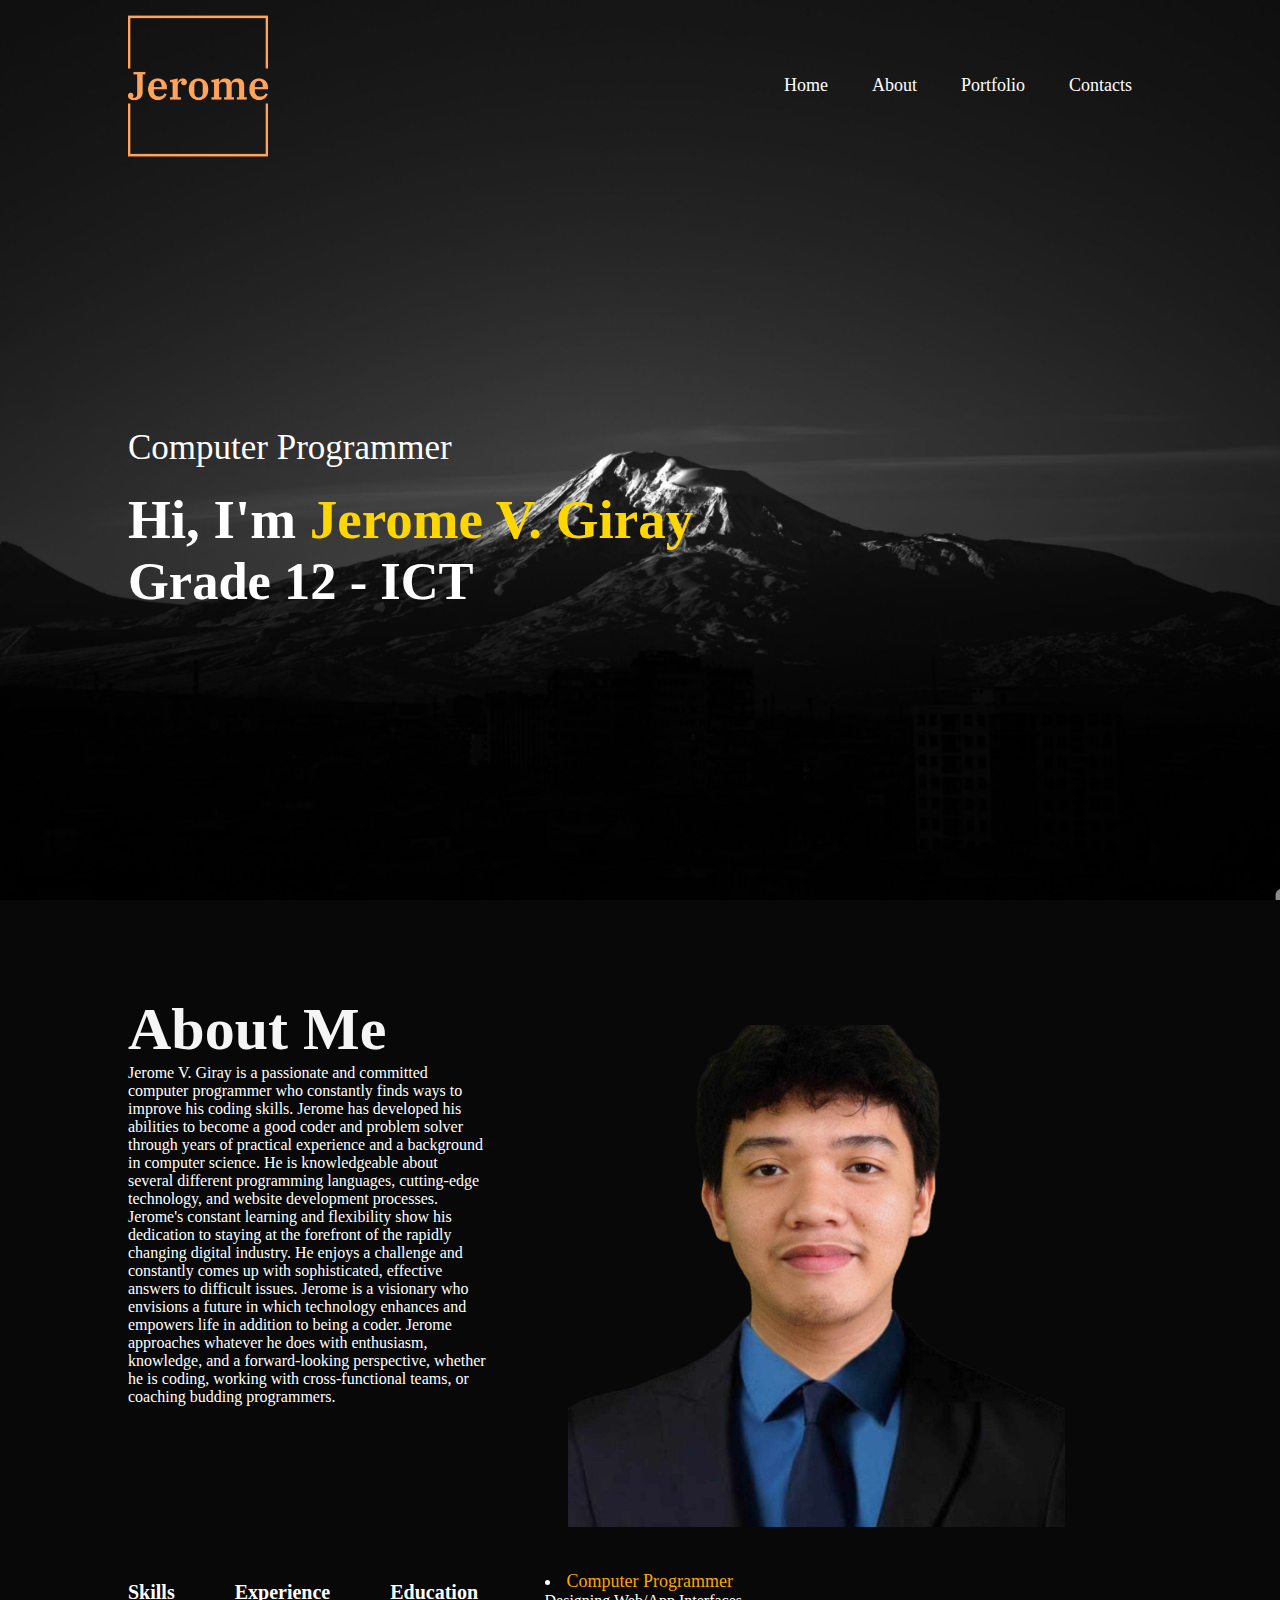
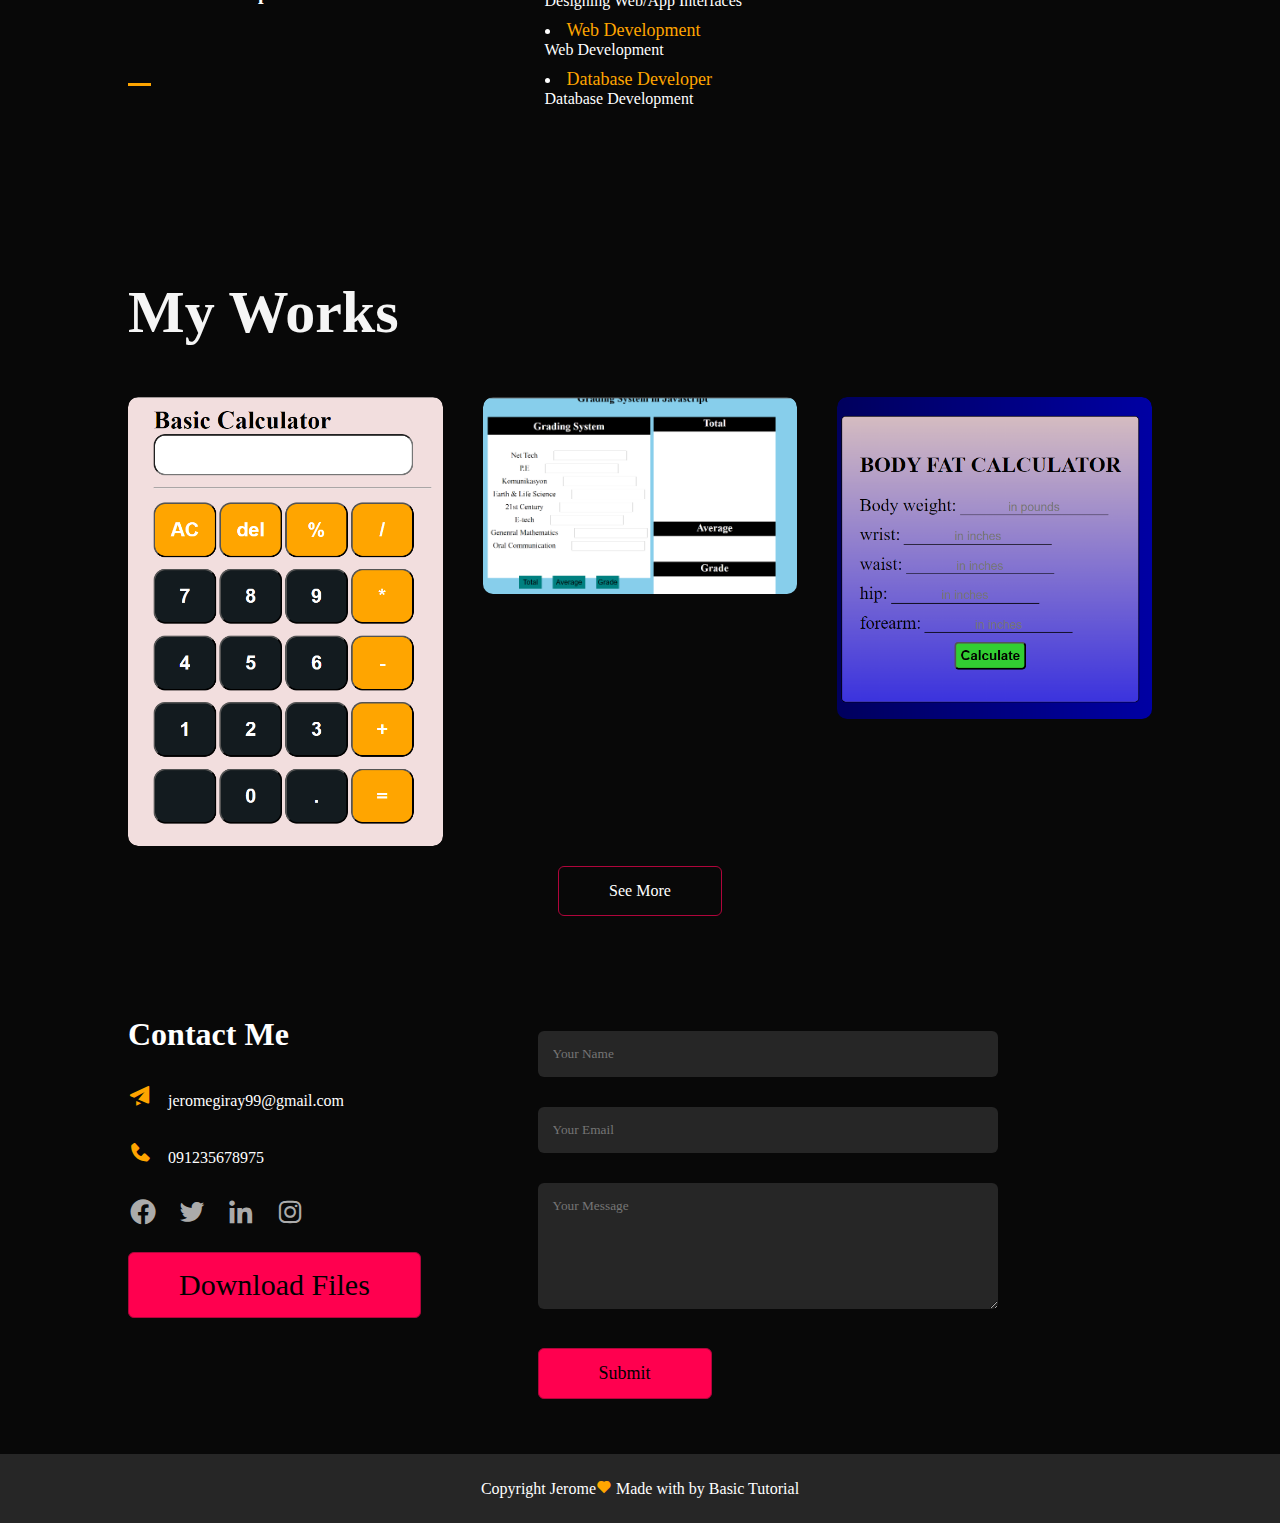
<file: index.html>
<!DOCTYPE html>
<html lang="en">
<head>
    <meta charset="UTF-8">
    <meta http-equiv="X-UA-Compatible" content="IE=edge">
    <meta name="viewport" content="width=device-width, initial-scale=1.0">
    <title>Giray's Personal Portfolio</title>
    <link rel="stylesheet" href="portfolio.css">
    <link href='https://unpkg.com/boxicons@2.1.4/css/boxicons.min.css' rel='stylesheet'>
</head>
<body>
<header>
<div id="header">
    <div class="container">
        <nav>
            <img src="images/jerome-low-resolution-logo-color-on-transparent-background.png" class="logo">
            <ul id="sidemenu">
                <li><a href="#header">Home</a></li>
                <li><a href="#about-me">About</a></li>
                <li><a href="#portfolio">Portfolio</a></li>
                <li><a href="#contact">Contacts</a></li>
                <i class='bx bx-x'  onclick="closeMenu()"></i>
            </ul>
            <i class='bx bx-menu' onclick="openMenu()"></i>
        </nav>
    </div>
        <div class="head-text">
            <p>Computer Programmer</p>
            <h1>Hi, I'm <span> Jerome V. Giray</span></h1>
            <h2>Grade 12 - ICT</h2>
        </div>
</div>
</header>
<section>
<!-------------------about----------------->
<div id="about-me">
    <div class="container">
        <div class="row">
            <div class="about-col-1">
                <h1 class="subtitle">About Me</h1>
                <p>Jerome V. Giray is a passionate and committed computer programmer who constantly finds ways to improve his coding skills. Jerome has developed his abilities to become a good coder and problem solver through years of practical experience and a background in computer science. He is knowledgeable about several different programming languages, cutting-edge technology, and website development processes.
                   Jerome's constant learning and flexibility show his dedication to staying at the forefront of the rapidly changing digital industry. He enjoys a challenge and constantly comes up with sophisticated, effective answers to difficult issues. Jerome is a visionary who envisions a future in which technology enhances and empowers life in addition to being a coder. Jerome approaches whatever he does with enthusiasm, knowledge, and a forward-looking perspective, whether he is coding, working with cross-functional teams, or coaching budding programmers. 
                   </p>     
            </div>      
            <div class="about-col-2">
                    <img src="images/jarome.png" alt="">
              </div>
                <div class="tab-title">
                    <p class="tablinks active-link" onclick="opentab('skills')">Skills</p>
                    <p class="tablinks" onclick="opentab('experience')">Experience</p>
                    <p class="tablinks" onclick="opentab('education')">Education</p>
                </div>
                <div class="tabcontents active-tab" id="skills">
                    <ul>
                        <li><span>Computer Programmer</span><br> Designing Web/App Interfaces</li>
                        <li><span>Web Development</span><br> Web Development</li>
                        <li><span>Database Developer </span><br> Database Development</li>
                    </ul>
                </div>
                <div class="tabcontents" id="experience">
                    <ul>
                        <li><span>2045 - Current</span><br> Head Web Developer at Tindahan ni Aling Nena Web Development</li>
                        <li><span>2031 - 2044</span><br> Junior App Developer at Russ & KD Company </li>
                        <li><span>2026 - 2030</span><br> Database Developer at Kyle & Julius Associates</li>
                    </ul>
                </div> 
                <div class="tabcontents" id="education">
                    <ul>
                        <li><span>2024 - 2028</span><br> BS in Computer Science in STI Colleges</li>
                        <li><span>2019 - 2024</span><br> Candon National High School</li>
                        <li><span>2018 - 2019</span><br> Kaypian National High School </li>
                        <li><span>2015 - 2018</span><br> Project 3 Elementary School</li>
                        <li><span>2010 - 2015</span><br> Laoang 1 Elementary School</li>
                    </ul>
             </div>
        </div>
    </div>
</div>
</section>

<main>
<!-----------------portfolio-------->
<div id="portfolio">
    <div class="container">
        <h1 class="subtitle">My Works</h1> 
        <div class="work-list">
            <div class="work">
                <img src="images/work1.png" alt="">
                <div class="layer">
                    <h3>Basic Calculator</h3>
                    <p>
                        This is a fully functional caculator that can solve basic mathematical equation. This is for educational use only.
                    </p>
                    <a href="cl.html"><i class='bx bx-link-external'></i></a>
                </div>
            </div>
         
            <div class="work">
                <img src="images/work2.png" alt="">
                 <div class="layer">
                      <h3>Grade System</h3>
                    <p>
                    This is a fully functional calculator, used to compute the grades of grade 11 students. This is for educational use only.
                    </p>
                    <a href="sample.html"><i class='bx bx-link-external'></i></a>
                </div>
            </div>
            <div class="work">
                <img src="images/work3.png" alt="">
                <div class="layer">
                    <h3>Body Fat Calculator</h3>
                    <p>
                    This is a fully functional calculator designed to compute the total body fats in our body. This is for educational use only.
                    </p>
            
                    <a href="index.html"><i class='bx bx-link-external'></i></a>
                </div>
            </div> 
        </div> 
        <a href="#" class="btn">See More</a>
    </div>
</div>
</main>

<section>
<!------------------contact-->
<div id="contact">
    <div class="container">
        <div class="row">
            <div class="contact-left">
                <h1 class="sub-title">Contact Me</h1>
                <p><i class='bx bxs-paper-plane' ></i>jeromegiray99@gmail.com</p>
                <p><i class='bx bxs-phone'></i>091235678975</p>
                <div class="social-icons">
                    <a href="https://www.facebook.com/profile.php?id=100072267588591"><i class='bx bxl-facebook-circle'></i></a>
                    <a href="https://twitter.com/"><i class='bx bxl-twitter'></i></a>
                    <a href="https://www.linkedin.com"><i class='bx bxl-linkedin' ></i></a>
                    <a href="https://www.instagram.com"><i class='bx bxl-instagram' ></i></a>
                    <a href="file/Oracle-Database-11g_SQL_Fundamentals_I_E.pdf" download class="btn btn2">Download Files</a>
                </div>
            </div>
            <div class="contact-right">
                <form>
                    <input type="text" name="Name" placeholder="Your Name" required>
                    <input type="email" name="email" placeholder="Your Email" required>
                    <textarea name="Message" rows="6" placeholder="Your Message"></textarea>
                    <button type="submit" class="btn btn2">Submit</button>
                </form>
            </div>
        </div>
    </div>
</div>
</section>
<footer>
    <div class="copyright">
        <p>Copyright Jerome<i class='bx bxs-heart'></i> Made with by Basic Tutorial</p>
    </div>
</footer>


<script>
    var tablinks = document.getElementsByClassName("tablinks");
    var tabcontents = document.getElementsByClassName("tabcontents");
    function opentab(tabname){
        for(tablink of tablinks){
            tablink.classList.remove("active-link");
        }
        for(tabcontent of tabcontents){
            tabcontent.classList.remove("active-tab");
        }
        event.currentTarget.classList.add("active-link")
        document.getElementById(tabname).classList.add("active-tab")
    }
</script>

<script>
    var sidemenu = document.getElementById("sidemenu");

    function  openMenu(){
        sidemenu.style.right = "0";

    }
    function  closeMenu(){
        sidemenu.style.right = "-200px";
        
    }
    
</script>

</body>
</html>
</file>
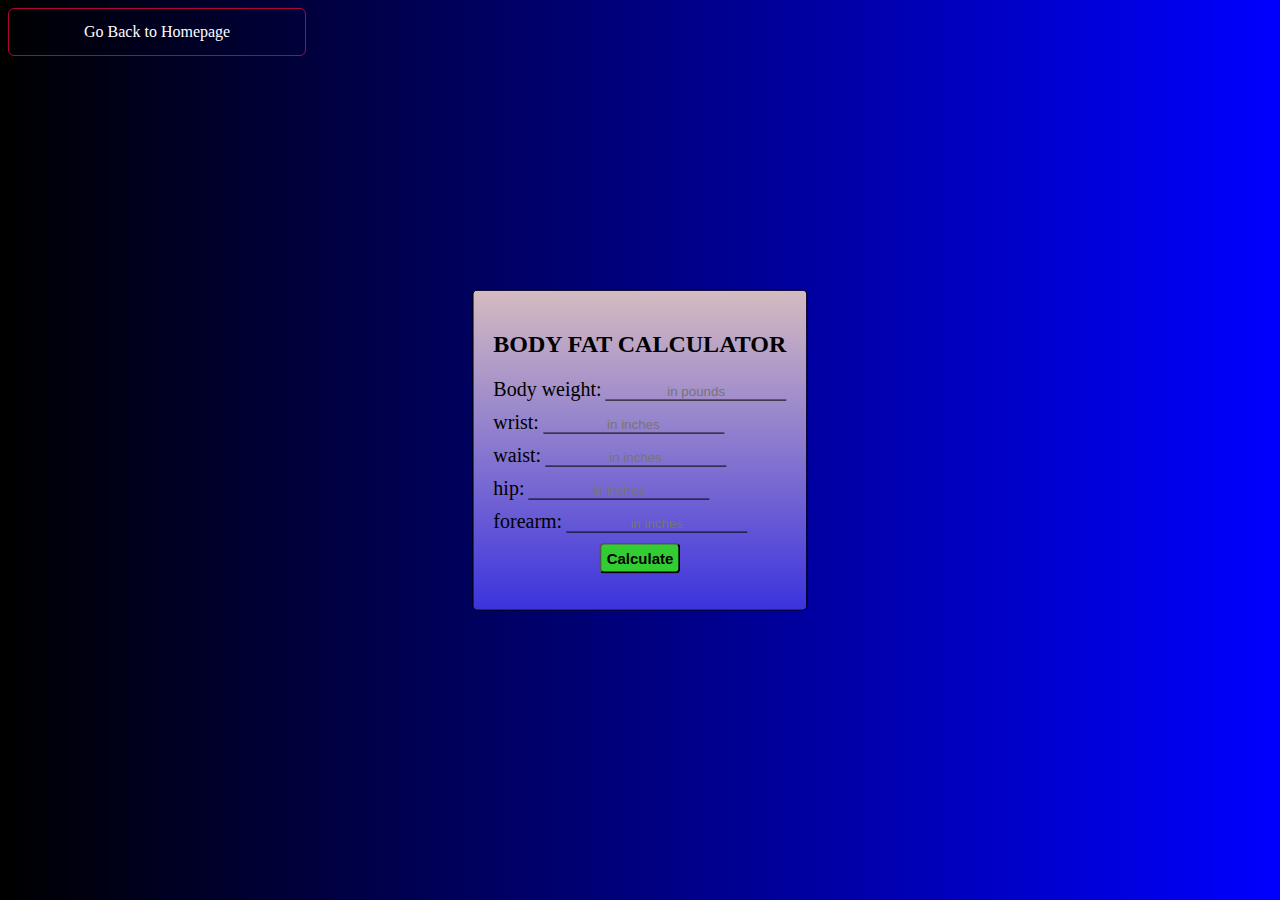
<file: bodyfatcalcu.html>
<!DOCTYPE html>
<html lang="en">
<head>
    <meta charset="UTF-8">
    <meta http-equiv="X-UA-Compatible" content="IE=edge">
    <meta name="viewport" content="width=device-width, initial-scale=1.0">
    <title>Document</title>
    <link rel="stylesheet" href="style.css">
</head>
<body>
    <div class="con1">
        <h2>BODY FAT CALCULATOR</h2>
        <label for="weight">Body weight:</label>
        <input type="text" id="weight" placeholder="in pounds"><br>

        <label for="wrist">wrist:</label>
        <input type="text" id="wrist" placeholder="in inches"><br>

        <label for="waist">waist:</label>
        <input type="text" id="waist" placeholder="in inches"><br>

        <label for="hip">hip:</label>
        <input type="text" id="hip" placeholder="in inches"><br>

        <label for="forearm">forearm:</label> 
        <input type="text" id="forearm" placeholder="in inches"><br>

        <div class="cal">
            <button id="btn" onclick="showResult()">Calculate</button>
        </div>
        <p id="demo"></p>
    </div>
    <script src="script.js"></script>
        <a href="portfolio.html">Go Back to Homepage</a>
</body>
</html>
</file>
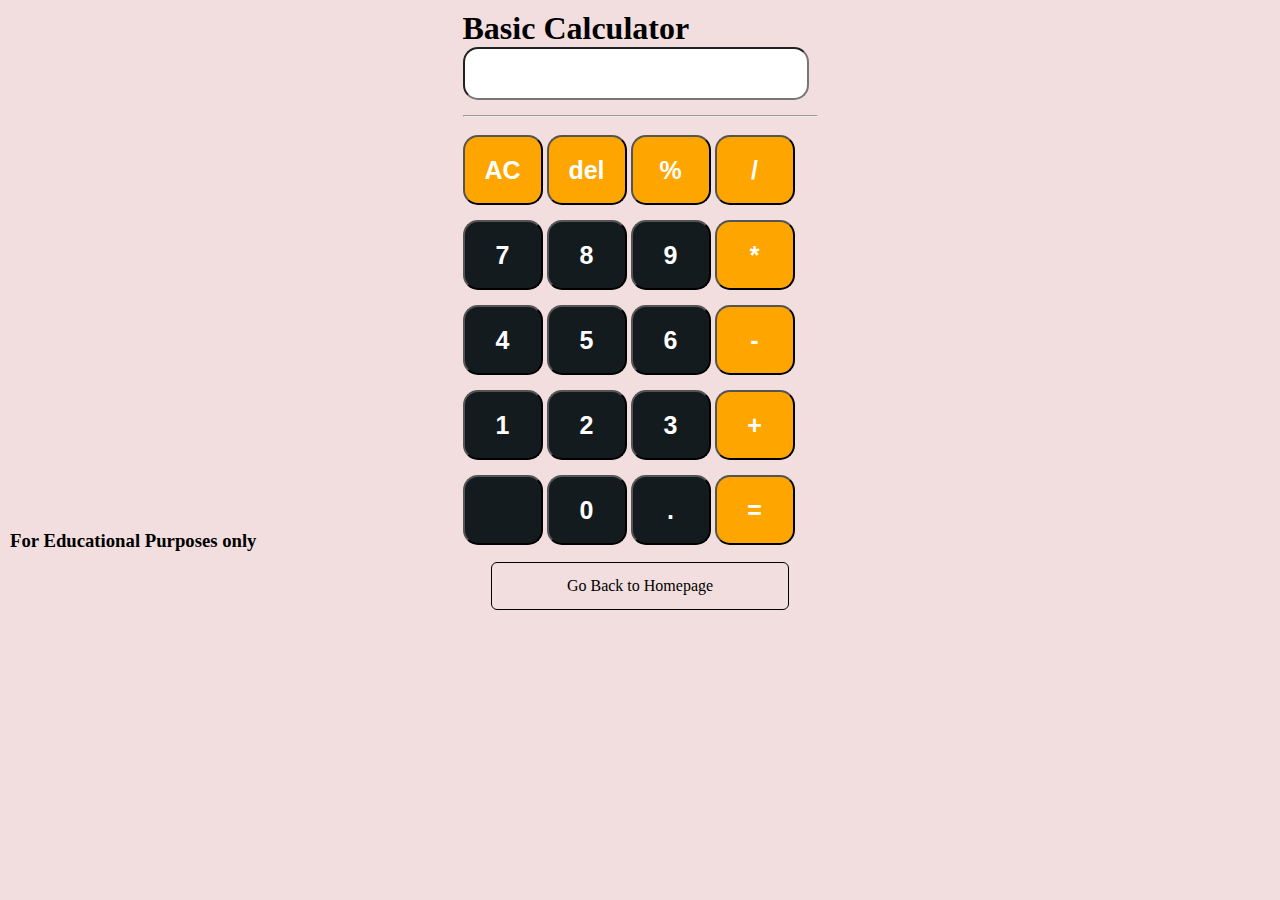
<file: cl.html>
<!DOCTYPE html>
<html lang="en">
<head>
    <meta charset="UTF-8">
    <meta http-equiv="X-UA-Compatible" content="IE=edge">
    <meta name="viewport" content="width=device-width, initial-scale=1.0">
    <title>CALCULATOR</title>
    <link rel="stylesheet" href="cl.css">
</head>
<body>
    <div class="wrap">
        <h1>Basic Calculator</h1>
        <form name="calcy">
            <input type="text" class="display" name="display"><br>
            <hr><br>
            <input type="button" class="button1" value="AC" onclick="calcy.display.value=''" id="del">
            <input type="button" class="button1" value="del" onclick="calcy.display.value= calcy.display.value.slice(0,-1)">
            <input type="button" class="button1" value="%" onclick="calcy.display.value+='%'">
            <input type="button" class="button1" value="/" onclick="calcy.display.value+='/'">

            <input type="button" class="button" value="7" onclick="calcy.display.value+='7'">
            <input type="button" class="button" value="8" onclick="calcy.display.value+='8'">
            <input type="button" class="button" value="9" onclick="calcy.display.value+='9'">
            <input type="button" class="button1" value="*" onclick="calcy.display.value+='*'"> <br>

            <input type="button" class="button" value="4" onclick="calcy.display.value+='4'">
            <input type="button" class="button" value="5" onclick="calcy.display.value+='5'">
            <input type="button" class="button" value="6" onclick="calcy.display.value+='6'">
            <input type="button" class="button1" value="-" onclick="calcy.display.value+='-'"> <br>

            <input type="button" class="button" value="1" onclick="calcy.display.value+='1'">
            <input type="button" class="button" value="2" onclick="calcy.display.value+='2'">
            <input type="button" class="button" value="3" onclick="calcy.display.value+='3'">
            <input type="button" class="button1" value="+" onclick="calcy.display.value+='+'"> <br>

            <input type="button" class="button" value=" " onclick="calcy.display.value+=''">
            <input type="button" class="button" value="0" onclick="calcy.display.value+='0'">
            <input type="button" class="button" value="." onclick="calcy.display.value+='.'">
            <input type="button" class="button1" value="=" onclick="calcy.display.value= eval(calcy.display.value)">
        </form>
    </div>
    <footer>
        <h3>For Educational Purposes only</h3>
        <a href="portfolio.html">Go Back to Homepage</a>
    </footer>
</body>
</html>
</file>
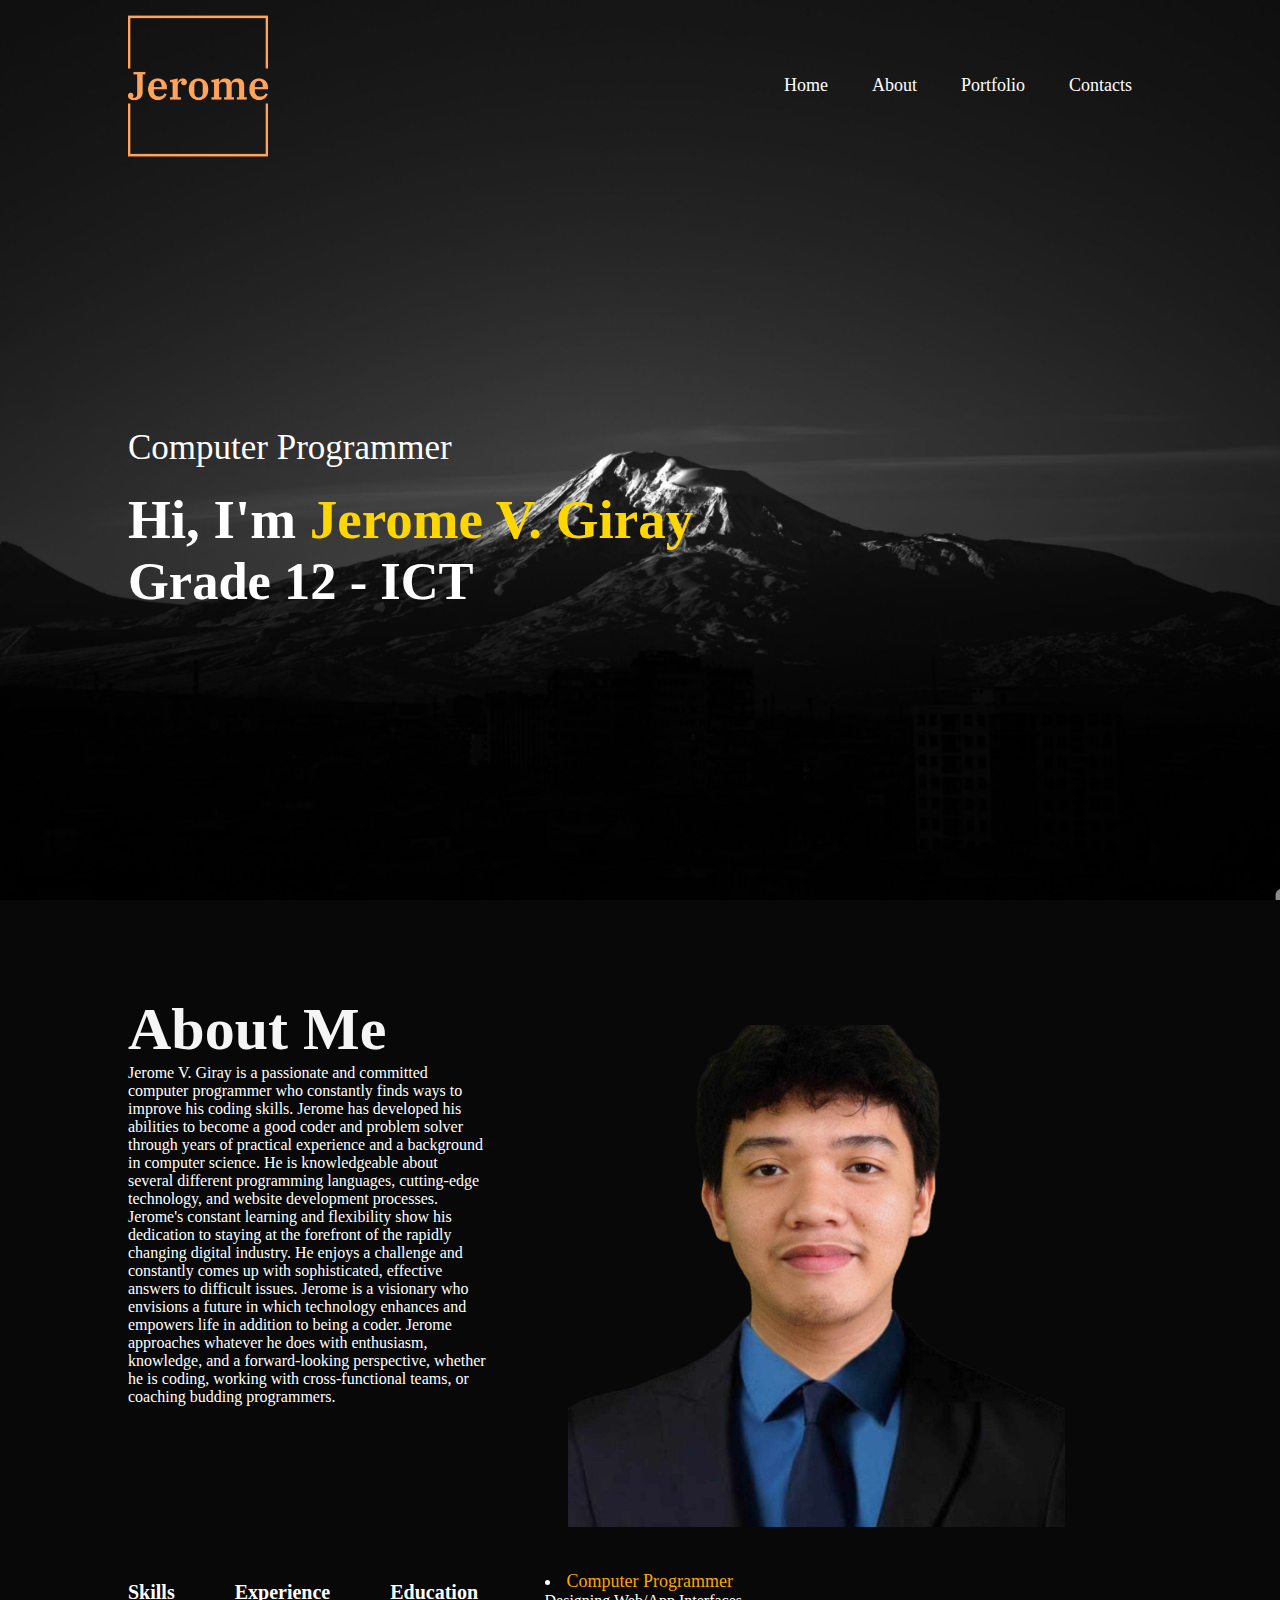
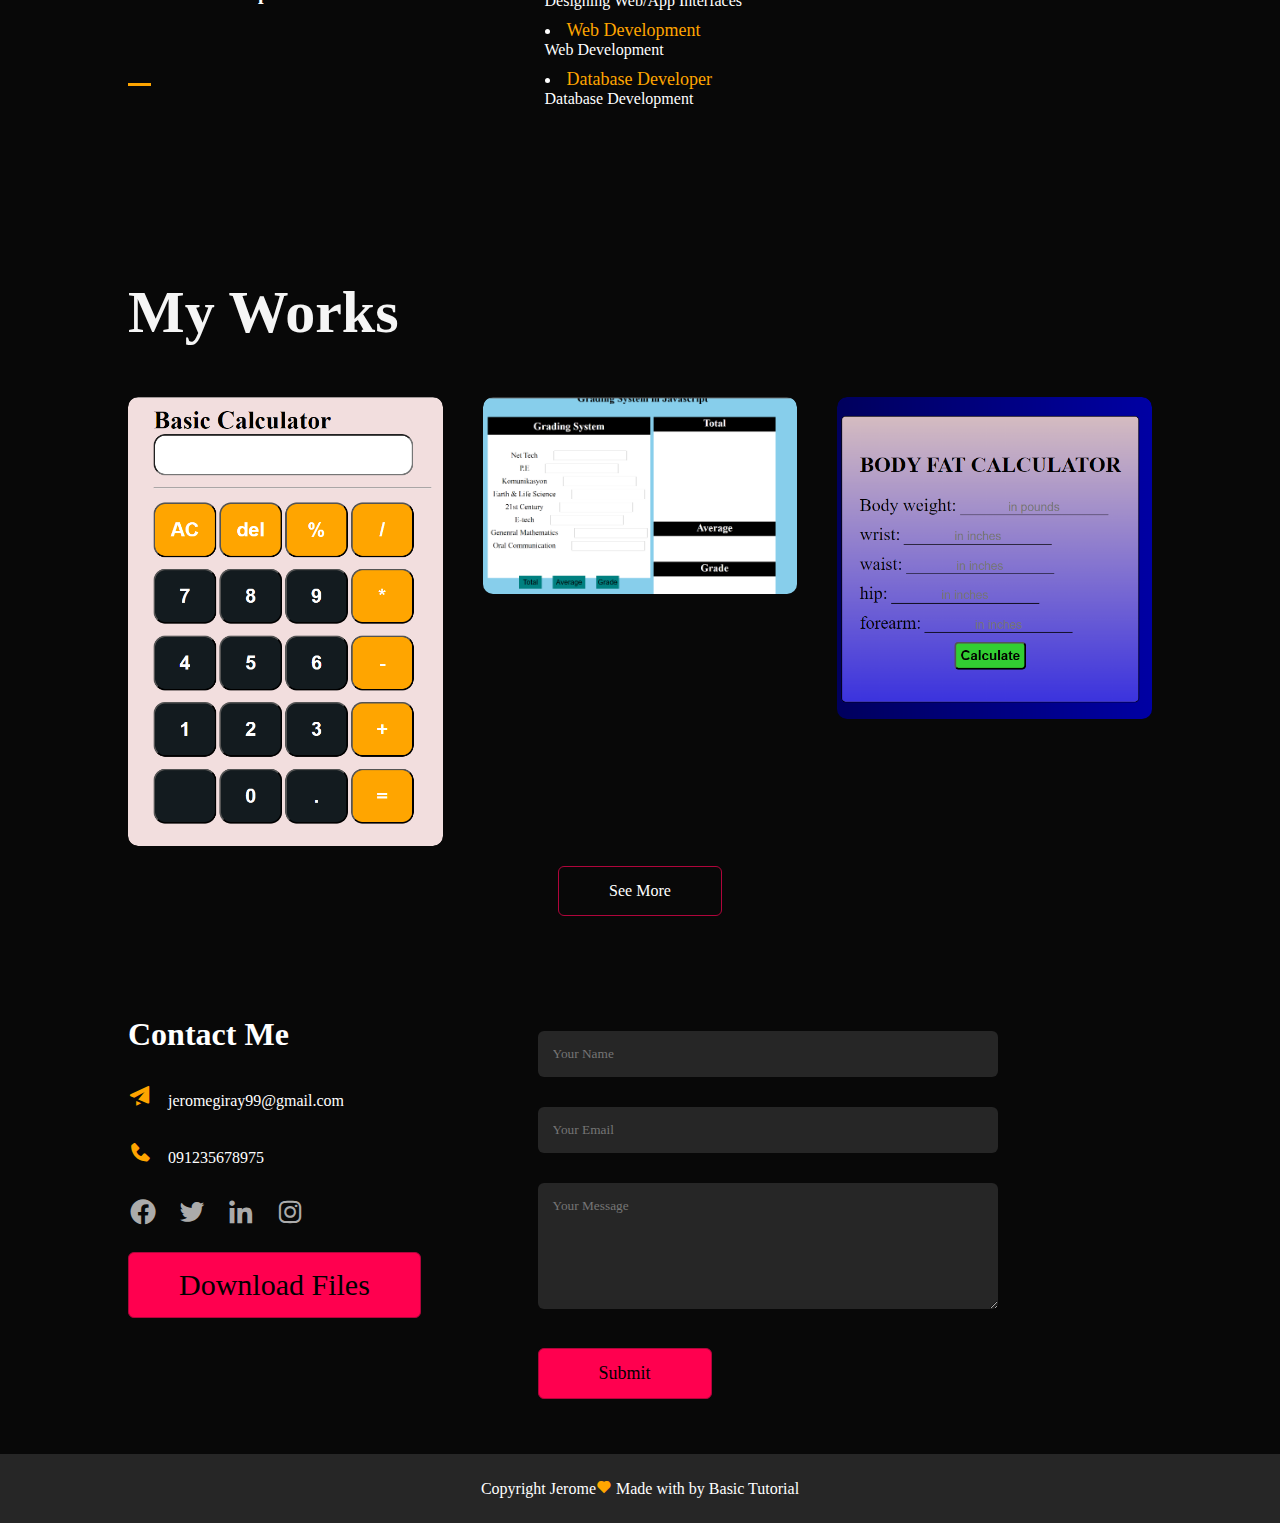
<file: portfolio.html>
<!DOCTYPE html>
<html lang="en">
<head>
    <meta charset="UTF-8">
    <meta http-equiv="X-UA-Compatible" content="IE=edge">
    <meta name="viewport" content="width=device-width, initial-scale=1.0">
    <title>Giray's Personal Portfolio</title>
    <link rel="stylesheet" href="portfolio.css">
    <link href='https://unpkg.com/boxicons@2.1.4/css/boxicons.min.css' rel='stylesheet'>
</head>
<body>
<header>
<div id="header">
    <div class="container">
        <nav>
            <img src="images/jerome-low-resolution-logo-color-on-transparent-background.png" class="logo">
            <ul id="sidemenu">
                <li><a href="#header">Home</a></li>
                <li><a href="#about-me">About</a></li>
                <li><a href="#portfolio">Portfolio</a></li>
                <li><a href="#contact">Contacts</a></li>
                <i class='bx bx-x'  onclick="closeMenu()"></i>
            </ul>
            <i class='bx bx-menu' onclick="openMenu()"></i>
        </nav>
    </div>
        <div class="head-text">
            <p>Computer Programmer</p>
            <h1>Hi, I'm <span> Jerome V. Giray</span></h1>
            <h2>Grade 12 - ICT</h2>
        </div>
</div>
</header>
<section>
<!-------------------about----------------->
<div id="about-me">
    <div class="container">
        <div class="row">
            <div class="about-col-1">
                <h1 class="subtitle">About Me</h1>
                <p>Jerome V. Giray is a passionate and committed computer programmer who constantly finds ways to improve his coding skills. Jerome has developed his abilities to become a good coder and problem solver through years of practical experience and a background in computer science. He is knowledgeable about several different programming languages, cutting-edge technology, and website development processes.
                   Jerome's constant learning and flexibility show his dedication to staying at the forefront of the rapidly changing digital industry. He enjoys a challenge and constantly comes up with sophisticated, effective answers to difficult issues. Jerome is a visionary who envisions a future in which technology enhances and empowers life in addition to being a coder. Jerome approaches whatever he does with enthusiasm, knowledge, and a forward-looking perspective, whether he is coding, working with cross-functional teams, or coaching budding programmers. 
                   </p>     
            </div>      
            <div class="about-col-2">
                    <img src="images/jarome.png" alt="">
              </div>
                <div class="tab-title">
                    <p class="tablinks active-link" onclick="opentab('skills')">Skills</p>
                    <p class="tablinks" onclick="opentab('experience')">Experience</p>
                    <p class="tablinks" onclick="opentab('education')">Education</p>
                </div>
                <div class="tabcontents active-tab" id="skills">
                    <ul>
                        <li><span>Computer Programmer</span><br> Designing Web/App Interfaces</li>
                        <li><span>Web Development</span><br> Web Development</li>
                        <li><span>Database Developer </span><br> Database Development</li>
                    </ul>
                </div>
                <div class="tabcontents" id="experience">
                    <ul>
                        <li><span>2045 - Current</span><br> Head Web Developer at Tindahan ni Aling Nena Web Development</li>
                        <li><span>2031 - 2044</span><br> Junior App Developer at Russ & KD Company </li>
                        <li><span>2026 - 2030</span><br> Database Developer at Kyle & Julius Associates</li>
                    </ul>
                </div> 
                <div class="tabcontents" id="education">
                    <ul>
                        <li><span>2024 - 2028</span><br> BS in Computer Science in STI Colleges</li>
                        <li><span>2019 - 2024</span><br> Candon National High School</li>
                        <li><span>2018 - 2019</span><br> Kaypian National High School </li>
                        <li><span>2015 - 2018</span><br> Project 3 Elementary School</li>
                        <li><span>2010 - 2015</span><br> Laoang 1 Elementary School</li>
                    </ul>
             </div>
        </div>
    </div>
</div>
</section>

<main>
<!-----------------portfolio-------->
<div id="portfolio">
    <div class="container">
        <h1 class="subtitle">My Works</h1> 
        <div class="work-list">
            <div class="work">
                <img src="images/work1.png" alt="">
                <div class="layer">
                    <h3>Basic Calculator</h3>
                    <p>
                        This is a fully functional caculator that can solve basic mathematical equation. This is for educational use only.
                    </p>
                    <a href="cl.html"><i class='bx bx-link-external'></i></a>
                </div>
            </div>
         
            <div class="work">
                <img src="images/work2.png" alt="">
                 <div class="layer">
                      <h3>Grade System</h3>
                    <p>
                    This is a fully functional calculator, used to compute the grades of grade 11 students. This is for educational use only.
                    </p>
                    <a href="sample.html"><i class='bx bx-link-external'></i></a>
                </div>
            </div>
            <div class="work">
                <img src="images/work3.png" alt="">
                <div class="layer">
                    <h3>Body Fat Calculator</h3>
                    <p>
                    This is a fully functional calculator designed to compute the total body fats in our body. This is for educational use only.
                    </p>
            
                    <a href="bodyfatcalcu.html"><i class='bx bx-link-external'></i></a>
                </div>
            </div> 
        </div> 
        <a href="#" class="btn">See More</a>
    </div>
</div>
</main>

<section>
<!------------------contact-->
<div id="contact">
    <div class="container">
        <div class="row">
            <div class="contact-left">
                <h1 class="sub-title">Contact Me</h1>
                <p><i class='bx bxs-paper-plane' ></i>jeromegiray99@gmail.com</p>
                <p><i class='bx bxs-phone'></i>091235678975</p>
                <div class="social-icons">
                    <a href="https://www.facebook.com/profile.php?id=100072267588591"><i class='bx bxl-facebook-circle'></i></a>
                    <a href="https://twitter.com/"><i class='bx bxl-twitter'></i></a>
                    <a href="https://www.linkedin.com"><i class='bx bxl-linkedin' ></i></a>
                    <a href="https://www.instagram.com"><i class='bx bxl-instagram' ></i></a>
                    <a href="file/Oracle-Database-11g_SQL_Fundamentals_I_E.pdf" download class="btn btn2">Download Files</a>
                </div>
            </div>
            <div class="contact-right">
                <form>
                    <input type="text" name="Name" placeholder="Your Name" required>
                    <input type="email" name="email" placeholder="Your Email" required>
                    <textarea name="Message" rows="6" placeholder="Your Message"></textarea>
                    <button type="submit" class="btn btn2">Submit</button>
                </form>
            </div>
        </div>
    </div>
</div>
</section>
<footer>
    <div class="copyright">
        <p>Copyright Jerome<i class='bx bxs-heart'></i> Made with by Basic Tutorial</p>
    </div>
</footer>


<script>
    var tablinks = document.getElementsByClassName("tablinks");
    var tabcontents = document.getElementsByClassName("tabcontents");
    function opentab(tabname){
        for(tablink of tablinks){
            tablink.classList.remove("active-link");
        }
        for(tabcontent of tabcontents){
            tabcontent.classList.remove("active-tab");
        }
        event.currentTarget.classList.add("active-link")
        document.getElementById(tabname).classList.add("active-tab")
    }
</script>

<script>
    var sidemenu = document.getElementById("sidemenu");

    function  openMenu(){
        sidemenu.style.right = "0";

    }
    function  closeMenu(){
        sidemenu.style.right = "-200px";
        
    }
    
</script>

</body>
</html>
</file>
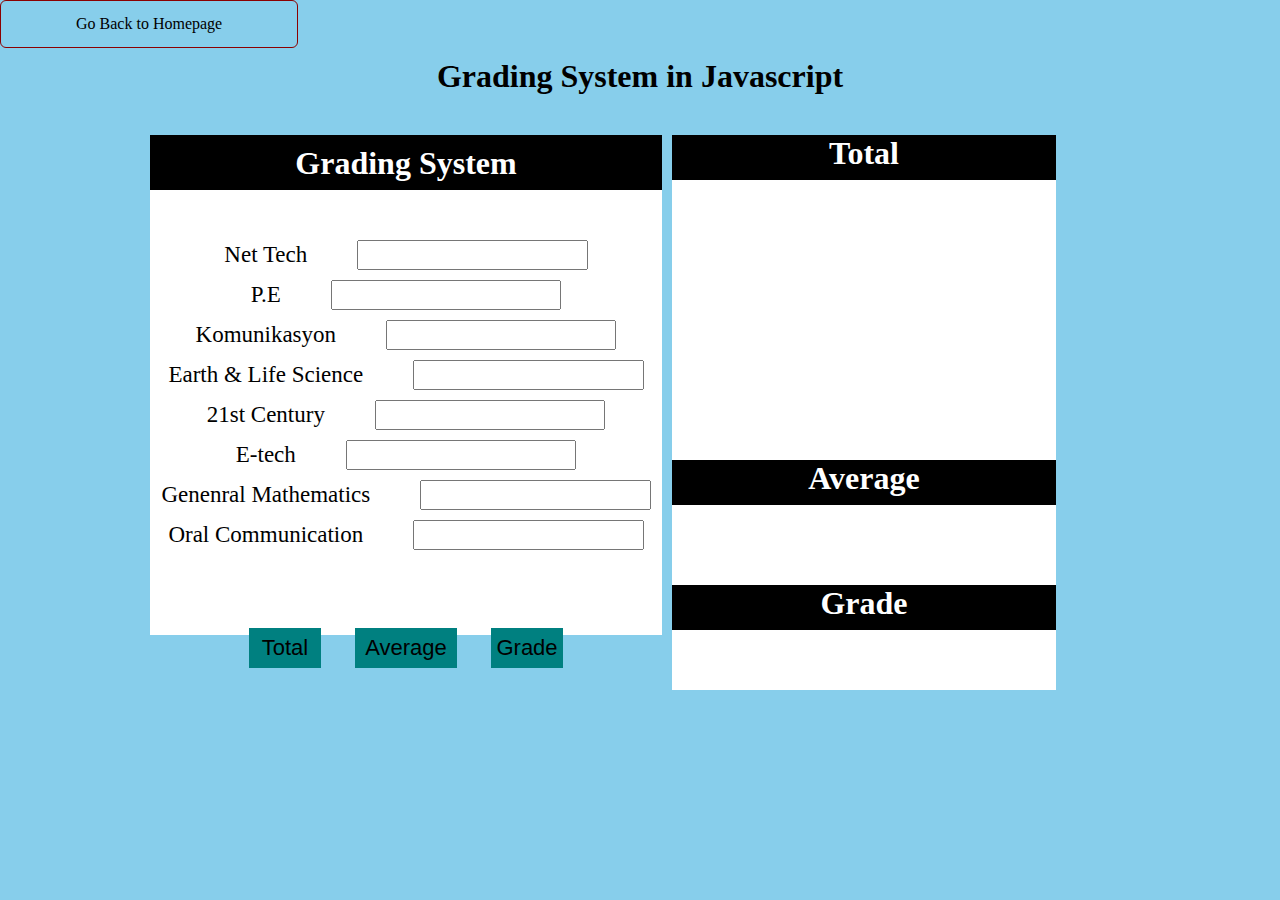
<file: sample.html>
<!DOCTYPE html>
<html lang="en">

<head>
    <meta charset="UTF-8">
    <meta name="viewport" content="width=device-width, initial-scale=1.0">
    <title>Grading System in Javascript</title>
    <style>
        * {
            padding: 0;
            margin: 0;
            box-sizing: border-box;
        }

        body {
            background-size: cover;
        }
        a{
            display: block;
            width: fit-content;
            border: 1px solid darkred;
            padding: 14px 75px;
            border-radius: 6px;
            text-decoration: none;
            color: black;
            transition: background 0.5s;
        }
        a:hover{
            background: gold;
        }

        #main {
            width: 40%;
            height: 500px;
            background-color: white;
            text-align: center;
            float: left;
            margin: 40px 10px 0 150px;
            box-shadow: 3px black;
        }

        #head {
            background-color: black;
            width: 100%;
            height: 55px;
            color: white;
            padding: 10px;
            margin-bottom: 50px;
        }

        #main input {
            height: 30px;
            width: 45%;
            margin-bottom: 10px;
            font-size: 20px;
        }

        #main label {
            font-size: 23px;
            padding-right: 50px;
            margin-bottom: 10px;
        }

        .btn1 {
            outline: none;
            border: none;
            width: 14%;
            height: 40px;
            margin-right: 30px;
            margin-top: 50px;
            font-size: 22px;
            background-color: teal;
        }

        .btn2 {
            outline: none;
            border: none;
            width: 20%;
            height: 40px;
            font-size: 22px;
            background-color: teal;
            margin-right: 30px;
            margin-top: 50px;
        }

        .btn3 {
            outline: none;
            border: none;
            width: 14%;
            height: 40px;
            background-color: teal;
            margin-top: 50px;
            font-size: 22px;
        }

        #result {
            height: 500px;
            width: 30%;
            float: left;
            margin-top: 40px;
            background-color: white;
        }

        #head1,
        #head2,
        #head3 {
            background-color: black;
            width: 100%;
            height: 45px;
            color: white;
            text-align: center;
        }

        #total {
            height: 280px;
            width: 100%;
            padding: 20px;
            background-color: white;
            font-size: 19px;
            font-weight: 600;

        }

        #grade {
            height: 60px;
            width: 100%;
            padding: 20px;
            font-size: 19px;
            font-weight: 600;
            background-color: white;
        }

        #avg {
            height: 80px;
            width: 100%;
            padding: 20px;
            font-size: 19px;
            font-weight: 600;
            background-color: white;
        }
    </style>
</head>

<body style="background-color: skyblue">
    <a href="portfolio.html">Go Back to Homepage</a>

    <center>
        <h1 style="margin-top: 10px">Grading System in Javascript</h1>
    </center>
    <div id="main">
        <div id="head">
            <h1>Grading System</h1>
        </div>
        <label>Net Tech</label><input type="text" id="netch"><br>
        <label>P.E</label><input type="text" id="Pe"><br>
        <label>Komunikasyon</label><input type="text" id="kom"><br>
        <label>Earth & Life Science</label><input type="text" id="els"><br>
        <label>21st Century</label><input type="text" id="century"><br>
        <label>E-tech</label><input type="text" id="etch"><br>
        <label>Genenral Mathematics</label><input type="text" id="gen"><br>
        <label>Oral Communication</label><input type="text" id="oral"><br>
        <br>
        <button class="btn1" onclick="Total()">Total</button>
        <button class="btn2" onclick="Average()">Average</button>
        <button class="btn3" onclick="Grade()">Grade</button>
    </div>

    <div id="result">
        <div id="head1">
            <h1>Total</h1>
        </div>
        <div id="total">


        </div>
        <div id="head2">
            <h1>Average</h1>
        </div>
        <div id="avg">


        </div>
        <div id="head3">
            <h1>Grade</h1>
        </div>
        <div id="grade">


        </div>
    </div>
</body>
<script>
    function Total() {
        var sub1 = parseInt(document.getElementById("netch").value);
        var sub2 = parseInt(document.getElementById("Pe").value);
        var sub3 = parseInt(document.getElementById("kom").value);
        var sub4 = parseInt(document.getElementById("els").value);
        var sub5 = parseInt(document.getElementById("century").value);
        var sub6 = parseInt(document.getElementById("etch").value);
        var sub7 = parseInt(document.getElementById("gen").value);
        var sub8 = parseInt(document.getElementById("oral").value);


        if (sub1 > 100 || sub2 > 100 || sub3 > 100 || sub4 > 100 || sub5 > 100 || sub6 > 100 || sub7 > 100 || sub8 > 100) {
            alert("Please Enter Marks in range of 100");
        }
        else {
            var total = sub1 + sub2 + sub3 + sub4 + sub5 + sub6 + sub7 + sub8;
            document.getElementById("total").innerHTML = "Net Tech :" + sub1 + "<br> P.E: " + sub2 + "<br> Komunikasyon: " + sub3 + "<br> Earth & Life Science: " + sub4 + "<br> 21st Century: " + sub5 + "<br> E-tech: " + sub6 + "<br> General Mathematics: " + sub7 + "<br> Oral Communication: " + sub8 + "<br> Total :" + total;
        }
    }

    function Average() {
        var sub1 = parseInt(document.getElementById("netch").value);
        var sub2 = parseInt(document.getElementById("Pe").value);
        var sub3 = parseInt(document.getElementById("kom").value);
        var sub4 = parseInt(document.getElementById("els").value);
        var sub5 = parseInt(document.getElementById("century").value);
        var sub6 = parseInt(document.getElementById("etch").value);
        var sub7 = parseInt(document.getElementById("gen").value);
        var sub8 = parseInt(document.getElementById("oral").value);

        if (sub1 > 100 || sub2 > 100 || sub3 > 100 || sub4 > 100 || sub5 > 100 || sub6 > 100 || sub7 > 100 || sub8 > 100) {
            alert("Please Enter Marks in range of 100");
        }
        else {
            var total = sub1 + sub2 + sub3 + sub4 + sub5 + sub6 + sub7 + sub8;
            var avg = total / 8;
            document.getElementById("avg").innerHTML = "Your Average marks are: " + avg;
        }
    }


    function Grade() {
        var sub1 = parseInt(document.getElementById("netch").value);
        var sub2 = parseInt(document.getElementById("Pe").value);
        var sub3 = parseInt(document.getElementById("kom").value);
        var sub4 = parseInt(document.getElementById("els").value);
        var sub5 = parseInt(document.getElementById("century").value);
        var sub6 = parseInt(document.getElementById("etch").value);
        var sub7 = parseInt(document.getElementById("gen").value);
        var sub8 = parseInt(document.getElementById("oral").value);

        if (sub1 > 100 || sub2 > 100 || sub3 > 100 || sub4 > 100 || sub5 > 100 || sub6 > 100 || sub7 > 100 || sub8 > 100) {
            alert("Please Enter Marks in range of 100");
        }
        else {
            var total = sub1 + sub2 + sub3 + sub4 + sub5 + sub6 + sub7 + sub8;
            var avg = total / 8;

            if (avg >= 90 && avg <= 100) {
                document.getElementById("grade").innerHTML = "Congratulations you're in the honor list."
            } else if (avg >= 80 && avg <= 89) {
                document.getElementById("grade").innerHTML = "Congratulations you're in the top 10 list."
            } else if (avg >= 75 && avg <= 79) {
                document.getElementById("grade").innerHTML = "Congratulations you passed."
            } else if (avg < 74) {
                document.getElementById("grade").innerHTML = "Better luck next time."
            }
        }
    }
</script>

</html>
</file>
<file: portfolio.css>
* {
    margin: 0;
    padding: 0;
    font-family: 'Times New Roman', sans-serif;
    box-sizing: border-box;
}
body {
    background: #080808;
    color: #fff;
}
html{
    scroll-behavior: smooth;
}
#header {
    width: 100%;
    height: 100vh;
    background-image: url(images/background.jpg);
    background-size: cover;
    background-position: center;
}
.container {
    padding: 15px 10%;
}

nav{
    display: flex;
    align-items: center;
    justify-content: space-between;
    flex-wrap: wrap;
}
.logo{
    width: 140px;
}
nav ul li {
    display: inline-block;
    list-style: none;
    margin: 10px 20px;
}
nav ul li a {
    color: #fff;
    text-decoration: none;
    font-size: 18px;
    position: relative;
}
nav ul li a::after {
    content: '';
    width: 0;
    height: 3px;
    background: orange;
    position: absolute;
    left: 0;
    bottom: -6px;
    transition: 0.5s;
}
nav ul li a:hover::after{
    width: 100%;
}
.head-text {
    margin-top: 20%;
    margin-left: 10%;
    font-size: 35px;
}
.head-text h1 {
    font-size: 55px;
    margin-top: 20px;
}
.head-text h1 span {
    color: gold;
}
/*-----------------about-----------------*/
#about-me{
    padding: 80px 0;
    color: white;
}
.row{
    display: flex;
    justify-content: space-between;
    flex-wrap: wrap;
}
.about-col-1 {
    flex-basis: 35%;
}
.about-col-1 img {
    width: 100%;
    border-radius: 20px;

}
.about-col-2 {
    flex-basis: 60%;
    padding: 30px;
}
.subtitle {
    font-size: 60px;
    font-weight: 600;
    color: whitesmoke;
}

.tab-title{
    display: flex;
    margin: 20px 0 40px;
}
.tablinks {
    margin-right: 60px;
    font-size: 20px;
    font-weight: 600;
    cursor: pointer;
    position: relative;
}
.tablinks::after {
    content: '';
    width: 0;
    height: 3px;
    background: orange;
    position: absolute;
    left: 0;
    bottom: -8px;
    transition: 0.5s;
}
.tablinks.active-link::after{
    width: 50%;

}
.tabcontents ul li {
    list-style: inside;
    margin: 10px auto;
    padding-right: 410px;
}
.tabcontents ul li span{
    color: orange;
    font-size: 18px;
}
.tabcontents {
    display: none;
}
.tabcontents.active-tab {
    display: block;

}
/*-----portfolio-----*/
#portfolio{
    padding: 50px 0;
    
}
.work-list {
    display: grid;
    grid-template-columns: repeat(auto-fit, minmax(250px, 1fr));
    grid-gap: 40px;
    margin-top: 50px;
}
.work{
    width: 100%;
    border-radius: 10px;
    position: relative;
    overflow: hidden;
}
.work img{
    width: 100%;
    border-radius: 10px;
    display: block;
    transition: 0.5s;
}
.layer {
    width: 100%;
    height: 0;
    background: linear-gradient(rgba(0, 0, 0.6, 0), #ff004f);
    border-radius: 10px;
    position: absolute;
    left: 0;
    bottom: 0;
    overflow: hidden;
    display: flex;
    align-items: center;
    justify-content: center;
    flex-direction: column;
    padding: 0 40px;
    text-align: center;
    transition: height 0.5s;
}
.layer h3{
    font-weight: 500;
    margin-bottom: 20px;
}
.layer a{
    margin-top: 20px;
    color: #ff004f;
    text-decoration: none;
    font-size: 18px;
    line-height: 60px;
    background: #fff;
    width: 60px;
    height: 60px;
    border-radius: 50%;
    text-align: center;
}
.work:hover img{
    transform: scale(1.1);
}
.work:hover .layer{
    height: 100%;
} 
a{
    text-align: center;

}
.btn{
    display: block;
    margin: 20px auto;
    width: fit-content;
    border: 1px solid #af053b;
    padding: 15px 50px;
    border-radius: 6px;
    text-decoration: none;
    color: #fff;
    transition: background 0.5s;
}
.btn:hover{
    background: orange;
}
#seemore:hover{
    background: orange;
}

/*------------contact---------*/
.contact-left{
    flex-basis: 35%;
}
.contact-right{
    flex-basis: 60%;
}
.contact-left p {
    margin-top: 30px;
}
.contact-left p i{
    color: orange;
    margin-right: 15px;
    font-size: 25px;
}
.social-icons{
    margin-top: 30px;
}
.social-icons a{
    text-decoration: none;
    font-size: 30px;
    margin-right: 15px;
    color: #ababab;
    display:inline-block;
    transition: transform 0.5s;
}
.social-icons a:hover {
    color: orange;
    transform: translateY(-5px);

}
.btn.btn2{
    display: inline-block;
    background-color: #ff004f;
    color: black;
}
.contact-right form{
    width: 75%;
}
form input, form textarea{
    width: 100%;
    border: 0;
    outline: none;
    background: #262626;
    padding: 15px;
    margin: 15px 0;
    color: #fff;
    border-radius: 6px;
}
form .btn2{
    padding: 14px 60px;
    font-size: 18px;
    margin-top: 20px;
    cursor: pointer;
}
.copyright{
    width: 100%;
    text-align: center;
    padding: 25px 0;
    background: #262626;
    font-weight: 300;
    margin-top: 20px;
}
.copyright i{
    color: orange;
}
/*-------------- css for response phone-------------------*/
nav .bx{
    display: none;
} 

@media only screen and (max-width: 768px){
   #header{
        background-image: url(images/background.jpg);
        width: 100%;
        background-size: cover;
    }
   .head-text{
        margin-top: 30%;
        font-size: 20px;
        text-align: center;
    }
  .head-text h1{
        font-size: 16px;
    }
   nav .bx{
        display: block;
        font-size: 25px;
        cursor: pointer;
    }
    nav ul{
        background: orange;
        position: fixed;
        top: 0;
        right: -200px;
        width: 200px;
        height: 100vh;
        padding-top: 50px;
        z-index: 2;
        transition: right 0.5s;
    }
    nav ul li{
        display: block;
        margin: 15px 0;
        text-align: center;
    }
    nav ul .bx{
        position: absolute;
        top: 25px;
        left: 25px;
        cursor: pointer;
    }
    .subtitle {
        font-size: 30px;
        text-align: center;
    }
    .about-col-1{
        text-align: center;
    }
    .about-col-1, .about-col-2{
        flex-basis: 100%;

    }
    .about-col-2 img{
        max-width: 100%;
        height: auto;
        align-items: center;
    }
    .tablinks{
        font-size: 16px;
        margin-right: 0 auto 25px;
    }   
    .contact-left, .contact-right{
        flex-basis: 100%;
    }
    .copyright{
        font-size: 14px;
        text-align: center;
    }
}
</file>
<file: style.css>
body{
    background: linear-gradient(to right, black, blue);
    background-size: cover;
}
.con1{
    position: absolute;
    top: 50%;
    left: 50%;
    transform: translate(-50%,-50%);
    box-sizing: border-box;
    border: 1px solid;
    padding: 20px;
    border-radius: 5px;
    background: linear-gradient(rgb(213, 188, 193),rgb(59, 51, 222));
}
label{
    font-size: 20px;
}
input{
    margin-bottom: 10px;
    text-align: center;
    border: none;
    border-bottom: 1px solid black;
    background: transparent;
}
button{
    font-size: 15px;
    font-weight: bold;
    padding: 5px;
    border-radius: 5px;
    background-color: limegreen;
    cursor: pointer;
}
.cal{
    text-align: center;
}
a {
    display: block;
    width: fit-content;
    border: 1px solid #af053b;
    padding: 14px 75px;
    border-radius: 6px;
    text-decoration: none;
    color: #fff;
    transition: background 0.5s;
}
a:hover{
    background: gold;
}
</file>
<file: cl.css>
*{
    margin: auto;
    padding: 0%;
    background: rgb(242, 222, 222);
}
.display{
    color: #212121;
    background-color: white;
}
footer h3 {
    color: black;
    padding: 10px;
}
footer a{
    display: block;
    margin: auto;
    width: fit-content;
    border: 1px solid black;
    padding: 14px 75px;
    border-radius: 6px;
    text-decoration: none;
    color: black;
    transition: 0.5;
}
footer a:hover{
    background: orange;
}
.wrap{
    height: 500px;
    width: 355px;
    padding: 10px;
    margin: auto;
    border-radius: 20px;
}
input{
    font-size: 25px;
    padding: 10px;
    text-align: center;
    border-radius: 15px;
    margin-bottom: 15px;
    color: white;
}
.button{
    width: 80px;
    height: 70px;
    position: relative;
    font-size: 25px;
    font-weight: bold;
    text-align: pointer;
    cursor: pointer;
    background: #131b1f;
}
.button1{
    width: 80px;
    height: 70px;
    position: relative;
    font-size: 25px;
    font-weight: bold;
    text-align: pointer;
    cursor: pointer;
    background: orange;
}
.button:hover{
    color: #212121;
}
.equal{
    width: 165px;
    height: 70px;
    background: #008ad3;
    text-align: center;
    cursor: pointer;
    font-size: 25px;
}
h3{
    color: white;
}
</file>
